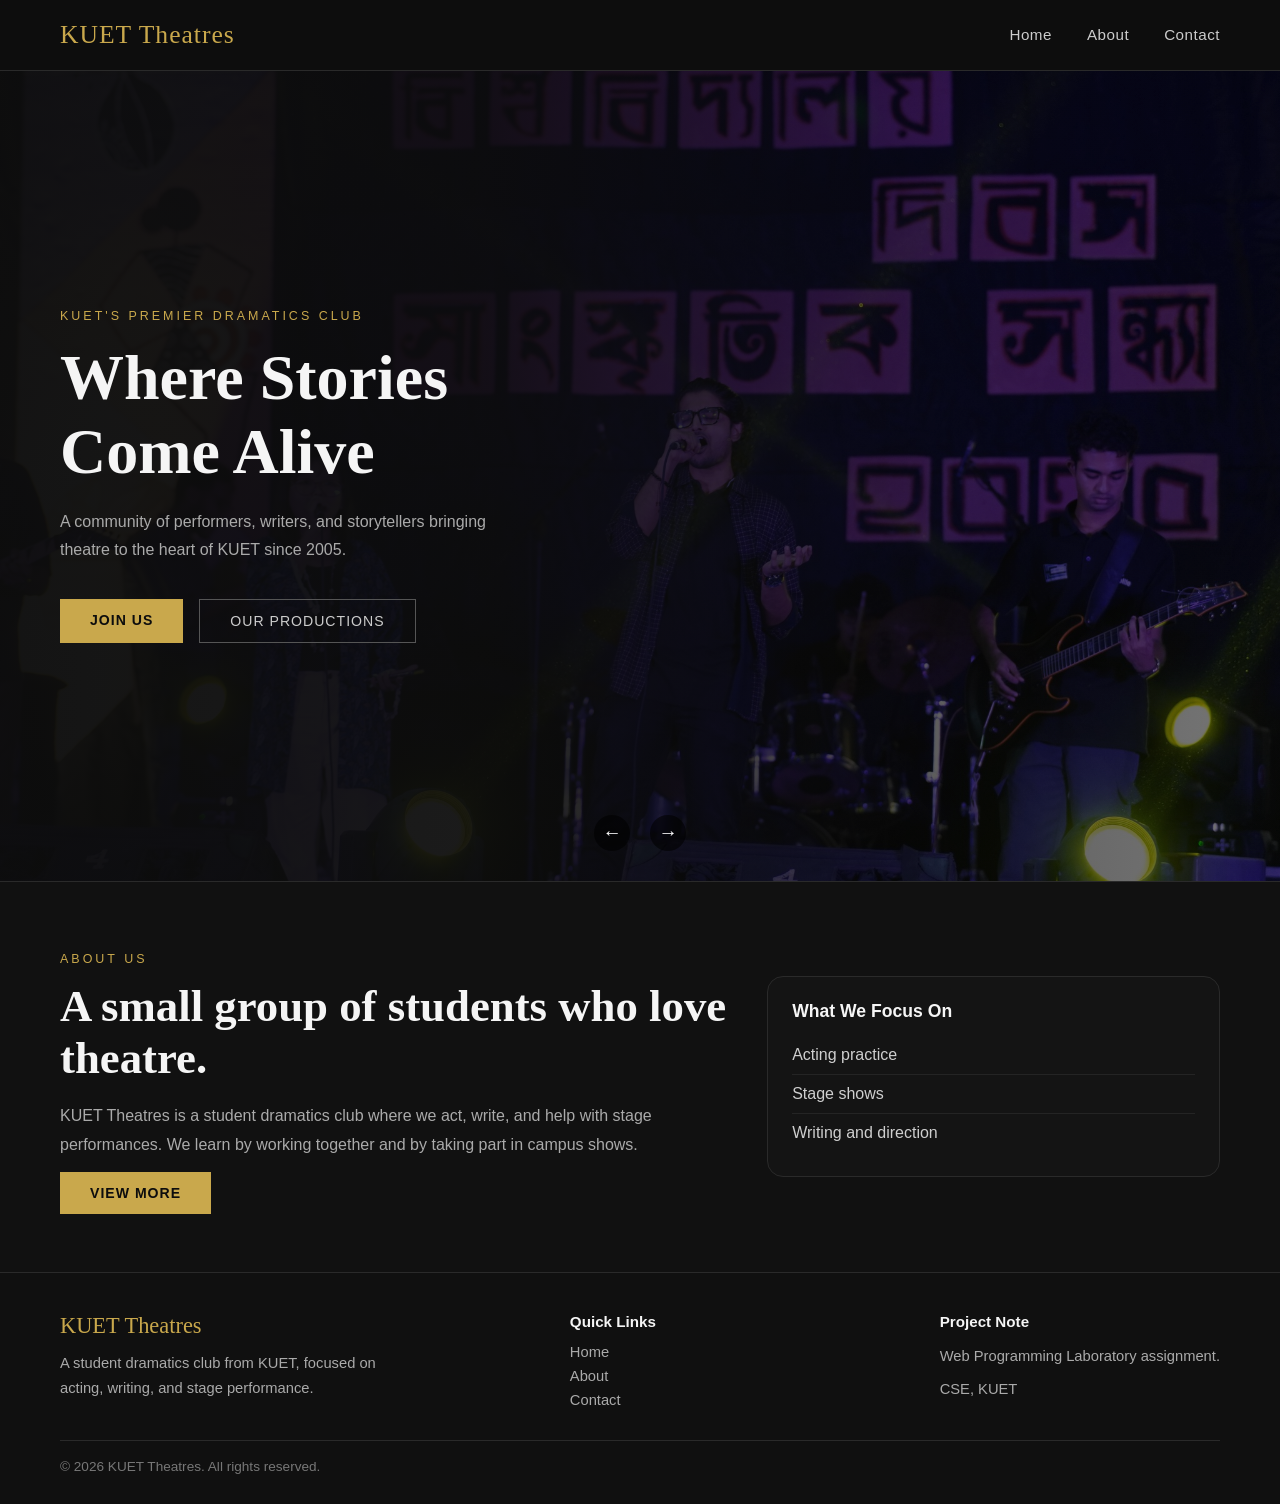
<file: index.html>
<!doctype html>
<html lang="en">
  <head>
    <meta charset="UTF-8" />
    <meta name="viewport" content="width=device-width, initial-scale=1.0" />
    <link rel="stylesheet" href="style.css" />
    <title>Kuet Theatres</title>
  </head>
  <body>
    <nav class="navbar">
      <div class="logo">KUET Theatres</div>
      <ul class="nav-links">
        <li><a href="#">Home</a></li>
        <li><a href="#">About</a></li>
        <li><a href="#">Contact</a></li>
      </ul>
    </nav>
    <section class="hero">
      <div class="hero-slider-bg">
        <img id="slider-img" src="images/image1.jpg" alt="Hero Slide" />
      </div>
      <div class="hero-content">
        <p class="hero-tag">KUET's Premier Dramatics Club</p>
        <h1 class="hero-title">Where Stories<br />Come Alive</h1>
        <p class="hero-sub">
          A community of performers, writers, and storytellers bringing
          theatre to the heart of KUET since 2005.
        </p>
        <div class="hero-btns">
          <a href="#" class="btn-primary">Join Us</a>
          <a href="#" class="btn-outline">Our Productions</a>
        </div>
      </div>
      <div class="slider-controls">
        <button id="prev-btn">&#8592;</button>
        <button id="next-btn">&#8594;</button>
      </div>
      <div class="hero-overlay"></div>
    </section>
    <section class="about-us-section">
      <div class="about-us-content">
        <p class="section-label">About Us</p>
        <h2 class="section-title">A small group of students who love theatre.</h2>
        <p class="section-text">
          KUET Theatres is a student dramatics club where we act, write, and
          help with stage performances. We learn by working together and by
          taking part in campus shows.
        </p>
        <a href="about.html" class="btn-primary">View More</a>
      </div>
      <div class="about-us-box">
        <h3>What We Focus On</h3>
        <ul>
          <li>Acting practice</li>
          <li>Stage shows</li>
          <li>Writing and direction</li>
        </ul>
      </div>
    </section>
    <footer class="site-footer">
      <div class="footer-col">
        <div class="footer-logo">KUET Theatres</div>
        <p>
          A student dramatics club from KUET, focused on acting, writing,
          and stage performance.
        </p>
      </div>
      <div class="footer-col">
        <h3>Quick Links</h3>
        <a href="#">Home</a>
        <a href="#">About</a>
        <a href="#">Contact</a>
      </div>
      <div class="footer-col">
        <h3>Project Note</h3>
        <p>Web Programming Laboratory assignment.</p>
        <p>CSE, KUET</p>
      </div>
    </footer>
    <div class="footer-bottom">
      <p>© 2026 KUET Theatres. All rights reserved.</p>
    </div>
    <script src="index.js"></script>
  </body>
</html>
</file>
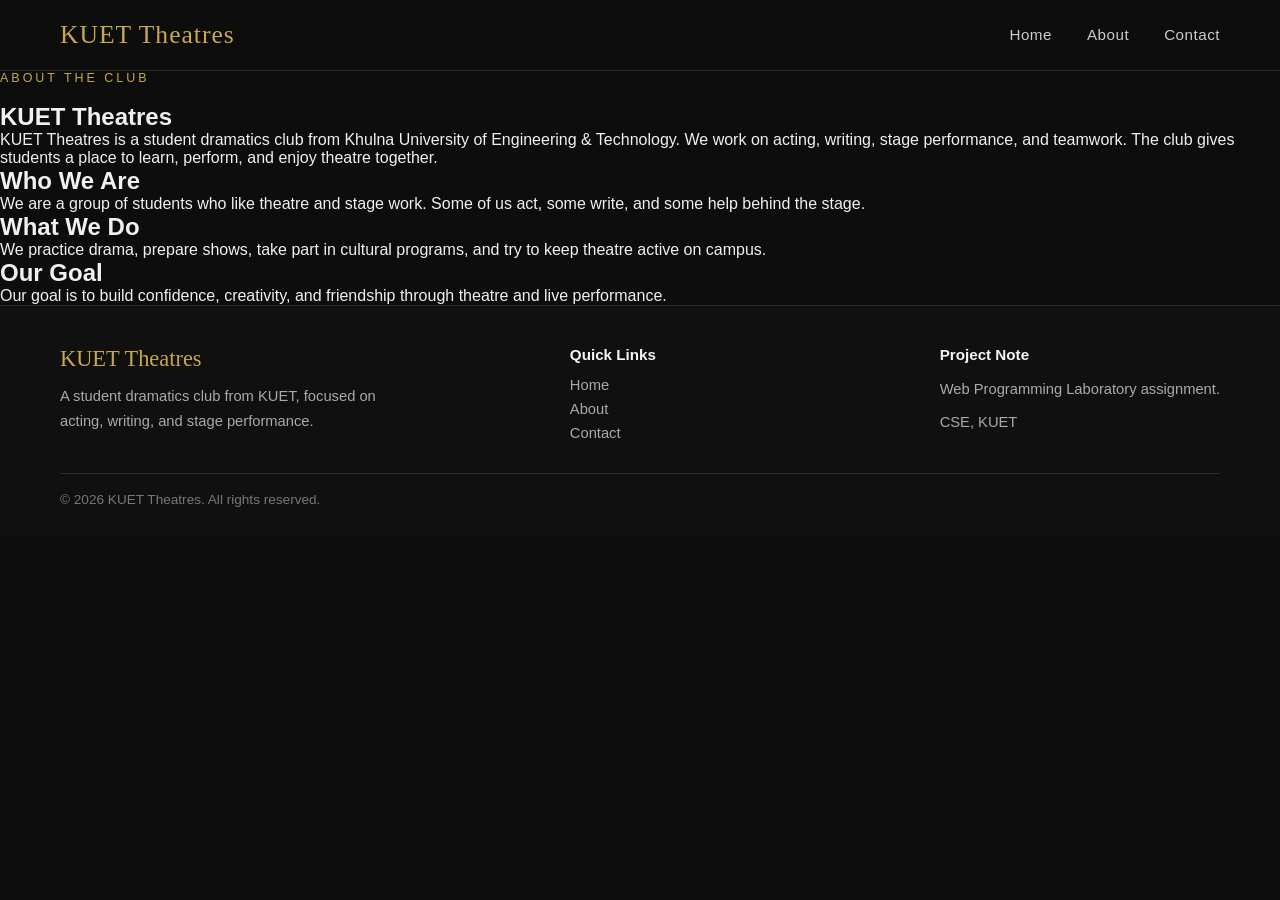
<file: about.html>
<!doctype html>
<html lang="en">
  <head>
    <meta charset="UTF-8" />
    <meta name="viewport" content="width=device-width, initial-scale=1.0" />
    <link rel="stylesheet" href="style.css" />
    <title>About - Kuet Theatres</title>
  </head>
  <body class="about-page">
    <nav class="navbar">
      <div class="logo">KUET Theatres</div>
      <ul class="nav-links">
        <li><a href="index.html">Home</a></li>
        <li><a href="about.html">About</a></li>
        <li><a href="#">Contact</a></li>
      </ul>
    </nav>

    <main>
      <section class="page-intro">
        <p class="hero-tag">About the Club</p>
        <h1 class="page-title">KUET Theatres</h1>
        <p class="page-text">
          KUET Theatres is a student dramatics club from Khulna University of
          Engineering &amp; Technology. We work on acting, writing, stage
          performance, and teamwork. The club gives students a place to learn,
          perform, and enjoy theatre together.
        </p>
      </section>

      <section class="about-cards">
        <article class="info-card">
          <h2>Who We Are</h2>
          <p>
            We are a group of students who like theatre and stage work. Some
            of us act, some write, and some help behind the stage.
          </p>
        </article>
        <article class="info-card">
          <h2>What We Do</h2>
          <p>
            We practice drama, prepare shows, take part in cultural programs,
            and try to keep theatre active on campus.
          </p>
        </article>
        <article class="info-card">
          <h2>Our Goal</h2>
          <p>
            Our goal is to build confidence, creativity, and friendship through
            theatre and live performance.
          </p>
        </article>
      </section>
    </main>

    <footer class="site-footer">
      <div class="footer-col">
        <div class="footer-logo">KUET Theatres</div>
        <p>
          A student dramatics club from KUET, focused on acting, writing,
          and stage performance.
        </p>
      </div>
      <div class="footer-col">
        <h3>Quick Links</h3>
        <a href="index.html">Home</a>
        <a href="about.html">About</a>
        <a href="#">Contact</a>
      </div>
      <div class="footer-col">
        <h3>Project Note</h3>
        <p>Web Programming Laboratory assignment.</p>
        <p>CSE, KUET</p>
      </div>
    </footer>
    <div class="footer-bottom">
      <p>© 2026 KUET Theatres. All rights reserved.</p>
    </div>
  </body>
</html>
</file>
<file: style.css>
/* --- Hero Slider as Background --- */
.hero-slider-bg {
  position: absolute;
  top: 0;
  left: 0;
  width: 100%;
  height: 100%;
  z-index: 0;
  overflow: hidden;
}
.hero-slider-bg img {
  width: 100%;
  height: 100%;
  object-fit: cover;
  display: block;
  filter: brightness(0.5);
  transition: opacity 0.5s ease;
}
.slider-controls {
  position: absolute;
  bottom: 30px;
  left: 50%;
  transform: translateX(-50%);
  display: flex;
  gap: 20px;
  z-index: 3;
}
.slider-controls button {
  background: rgba(0,0,0,0.6);
  color: #fff;
  border: none;
  border-radius: 50%;
  width: 36px;
  height: 36px;
  font-size: 1.2rem;
  cursor: pointer;
  transition: background 0.2s;
}
.slider-controls button:hover {
  background: #c9a84c;
  color: #222;
}
.hero-content {
  position: relative;
  z-index: 3;
}
* {
  margin: 0;
  padding: 0;
  box-sizing: border-box;
}

body {
  font-family: 'Lato', sans-serif;
  background-color: #0d0d0d;
  color: #f0f0f0;
}

/* --- Navbar --- */

.navbar {
  display: flex;
  justify-content: space-between;
  align-items: center;
  padding: 20px 60px;
  background-color: #0d0d0d;
  border-bottom: 1px solid #2a2a2a;
}

.logo {
  font-family: 'Playfair Display', serif;
  font-size: 1.6rem;
  color: #c9a84c;
  letter-spacing: 1px;
}

.nav-links {
  list-style: none;
  display: flex;
  gap: 35px;
}

.nav-links a {
  text-decoration: none;
  color: #cccccc;
  font-size: 0.95rem;
  letter-spacing: 0.5px;
  transition: color 0.2s;
}

.nav-links a:hover {
  color: #c9a84c;
}

/* --- Hero --- */
.hero {
  position: relative;
  height: 90vh;
  display: flex;
  align-items: center;
  padding: 0 60px;
  background: none;
  overflow: hidden;
}

.hero-overlay {
  position: absolute;
  inset: 0;
  background: linear-gradient(
    to right,
    rgba(13, 13, 13, 0.94) 0%,
    rgba(13, 13, 13, 0.88) 38%,
    rgba(13, 13, 13, 0.28) 74%,
    rgba(13, 13, 13, 0.08) 100%
  );
  z-index: 1;
  pointer-events: none;
}

.hero-content {
  position: relative;
  z-index: 2;
  max-width: 580px;
}

.hero-tag {
  font-size: 0.78rem;
  letter-spacing: 3px;
  text-transform: uppercase;
  color: #c9a84c;
  margin-bottom: 18px;
}

.hero-title {
  font-family: 'Playfair Display', serif;
  font-size: 4rem;
  font-weight: 700;
  line-height: 1.15;
  color: #f5f5f5;
  margin-bottom: 20px;
}

.hero-sub {
  font-size: 1rem;
  color: #aaaaaa;
  line-height: 1.7;
  margin-bottom: 36px;
  max-width: 460px;
}

.hero-btns {
  display: flex;
  gap: 16px;
  flex-wrap: wrap;
}

.btn-primary {
  text-decoration: none;
  background-color: #c9a84c;
  color: #0d0d0d;
  padding: 13px 30px;
  font-size: 0.88rem;
  font-weight: 700;
  letter-spacing: 1px;
  text-transform: uppercase;
  transition: background-color 0.2s;
}

.btn-primary:hover {
  background-color: #e0bc6a;
}

.btn-outline {
  text-decoration: none;
  border: 1px solid #555;
  color: #cccccc;
  padding: 13px 30px;
  font-size: 0.88rem;
  letter-spacing: 1px;
  text-transform: uppercase;
  transition: border-color 0.2s, color 0.2s;
}

.btn-outline:hover {
  border-color: #c9a84c;
  color: #c9a84c;
}

.about-us-section {
  display: grid;
  grid-template-columns: minmax(0, 1.5fr) minmax(280px, 1fr);
  gap: 28px;
  padding: 70px 60px;
  background: #111111;
  border-top: 1px solid #2a2a2a;
}

.section-label {
  font-size: 0.78rem;
  letter-spacing: 3px;
  text-transform: uppercase;
  color: #c9a84c;
  margin-bottom: 14px;
}

.section-title {
  font-family: 'Playfair Display', serif;
  font-size: 2.8rem;
  color: #f5f5f5;
  margin-bottom: 18px;
}

.section-text {
  color: #aaaaaa;
  font-size: 1rem;
  line-height: 1.8;
  max-width: 620px;
  margin-bottom: 24px;
}

.about-us-box {
  background: #141414;
  border: 1px solid #2a2a2a;
  border-radius: 16px;
  padding: 24px;
  align-self: center;
}

.about-us-box h3 {
  color: #f5f5f5;
  font-size: 1.1rem;
  margin-bottom: 14px;
}

.about-us-box ul {
  list-style: none;
}

.about-us-box li {
  color: #cfcfcf;
  padding: 10px 0;
  border-bottom: 1px solid #242424;
}

.about-us-box li:last-child {
  border-bottom: none;
}

/* --- Footer --- */
.site-footer {
  display: flex;
  justify-content: space-between;
  gap: 30px;
  flex-wrap: wrap;
  padding: 40px 60px 24px;
  background: #101010;
  border-top: 1px solid #2a2a2a;
}

.footer-col {
  min-width: 180px;
  max-width: 320px;
}

.footer-logo {
  font-family: 'Playfair Display', serif;
  font-size: 1.4rem;
  color: #c9a84c;
  margin-bottom: 12px;
}

.footer-col h3 {
  font-size: 0.95rem;
  color: #f5f5f5;
  margin-bottom: 14px;
}

.footer-col p {
  color: #aaaaaa;
  font-size: 0.92rem;
  line-height: 1.7;
  margin-bottom: 8px;
}

.footer-col a {
  display: block;
  text-decoration: none;
  color: #aaaaaa;
  font-size: 0.92rem;
  margin-bottom: 8px;
  transition: color 0.2s;
}

.footer-col a:hover {
  color: #c9a84c;
}

.footer-bottom {
  padding: 0 60px 30px;
  background: #101010;
}

.footer-bottom p {
  color: #777;
  font-size: 0.85rem;
  border-top: 1px solid #2a2a2a;
  padding-top: 18px;
}

@media (max-width: 900px) {
  .hero,
  .about-us-section,
  .site-footer,
  .footer-bottom,
  .navbar {
    padding-left: 20px;
    padding-right: 20px;
  }

  .about-us-section {
    grid-template-columns: 1fr;
  }

  .section-title {
    font-size: 2.2rem;
  }

  .site-footer {
    padding-top: 30px;
  }
}
</file>
